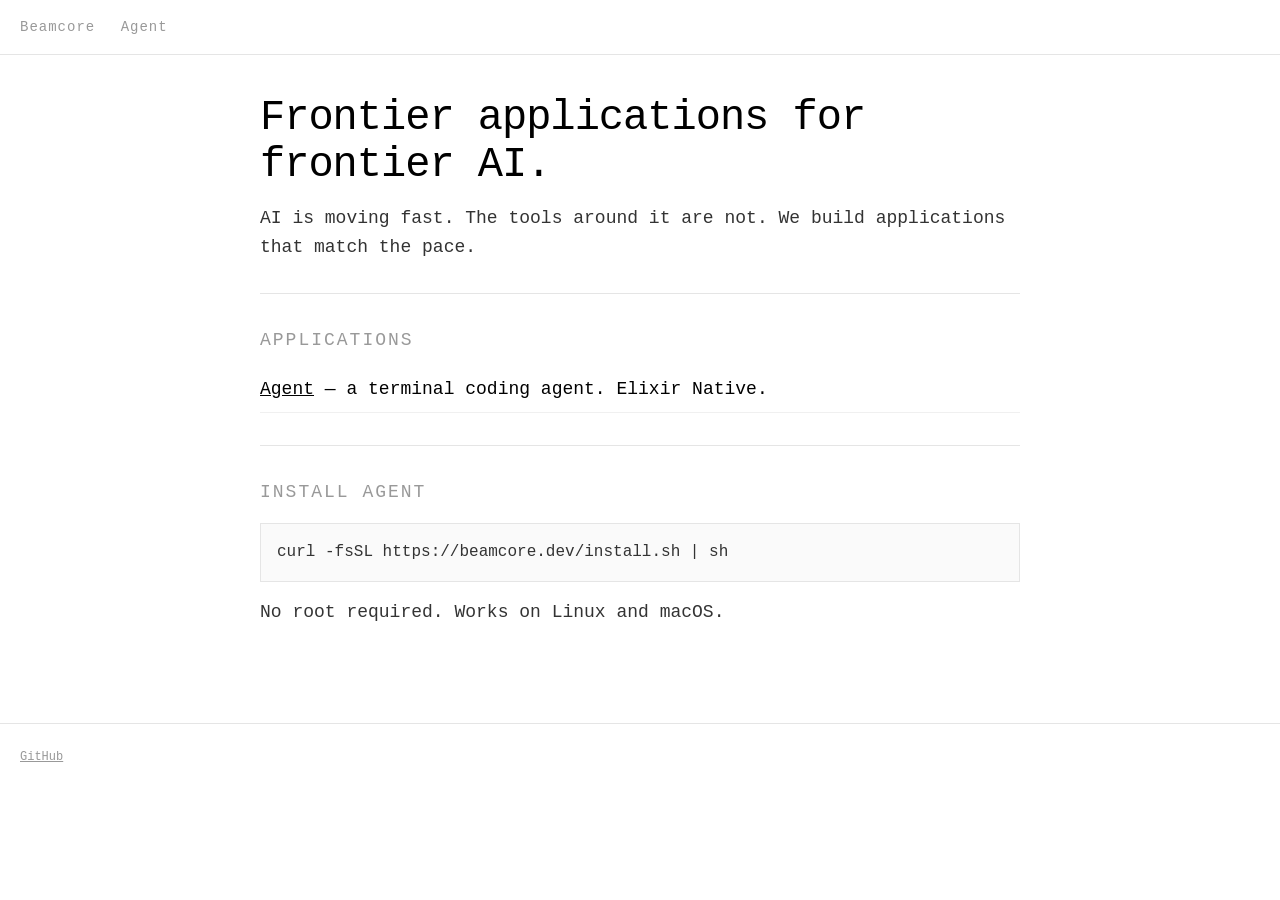
<file: index.html>
<!DOCTYPE html>
<html lang="en">
<head>
  <meta charset="utf-8">
  <meta name="viewport" content="width=device-width, initial-scale=1">
  <meta name="description" content="Beamcore. Frontier applications for frontier AI.">
  <meta name="robots" content="index, follow">
  <link rel="canonical" href="https://beamcore.dev/">
  <link rel="icon" type="image/png" href="./assets/img/favicon.png">
  <link rel="stylesheet" href="./assets/css/style.css">
  <title>Beamcore</title>

  <meta property="og:type" content="website">
  <meta property="og:url" content="https://beamcore.dev/">
  <meta property="og:title" content="Beamcore">
  <meta property="og:description" content="Frontier applications for frontier AI.">
  <meta property="og:image" content="https://beamcore.dev/assets/img/beamcore-logo.png">
</head>
<body>
  <nav>
    <a href="./">Beamcore</a>
    <a href="./agent.html">Agent</a>
  </nav>

  <div class="container">
    <h1>Frontier applications for frontier AI.</h1>

    <p>AI is moving fast. The tools around it are not. We build applications that match the pace.</p>

    <hr>

    <h2>Applications</h2>
    <ul class="list">
      <li><a href="./agent.html">Agent</a> — a terminal coding agent. Elixir Native.</li>
    </ul>

    <hr>

    <h2>Install Agent</h2>
    <div class="code">curl -fsSL https://beamcore.dev/install.sh | sh</div>

    <p>No root required. Works on Linux and macOS.</p>


  </div>

  <footer>
    <a href="https://github.com/beamcore/agent">GitHub</a>
  </footer>
</body>
</html>
</file>
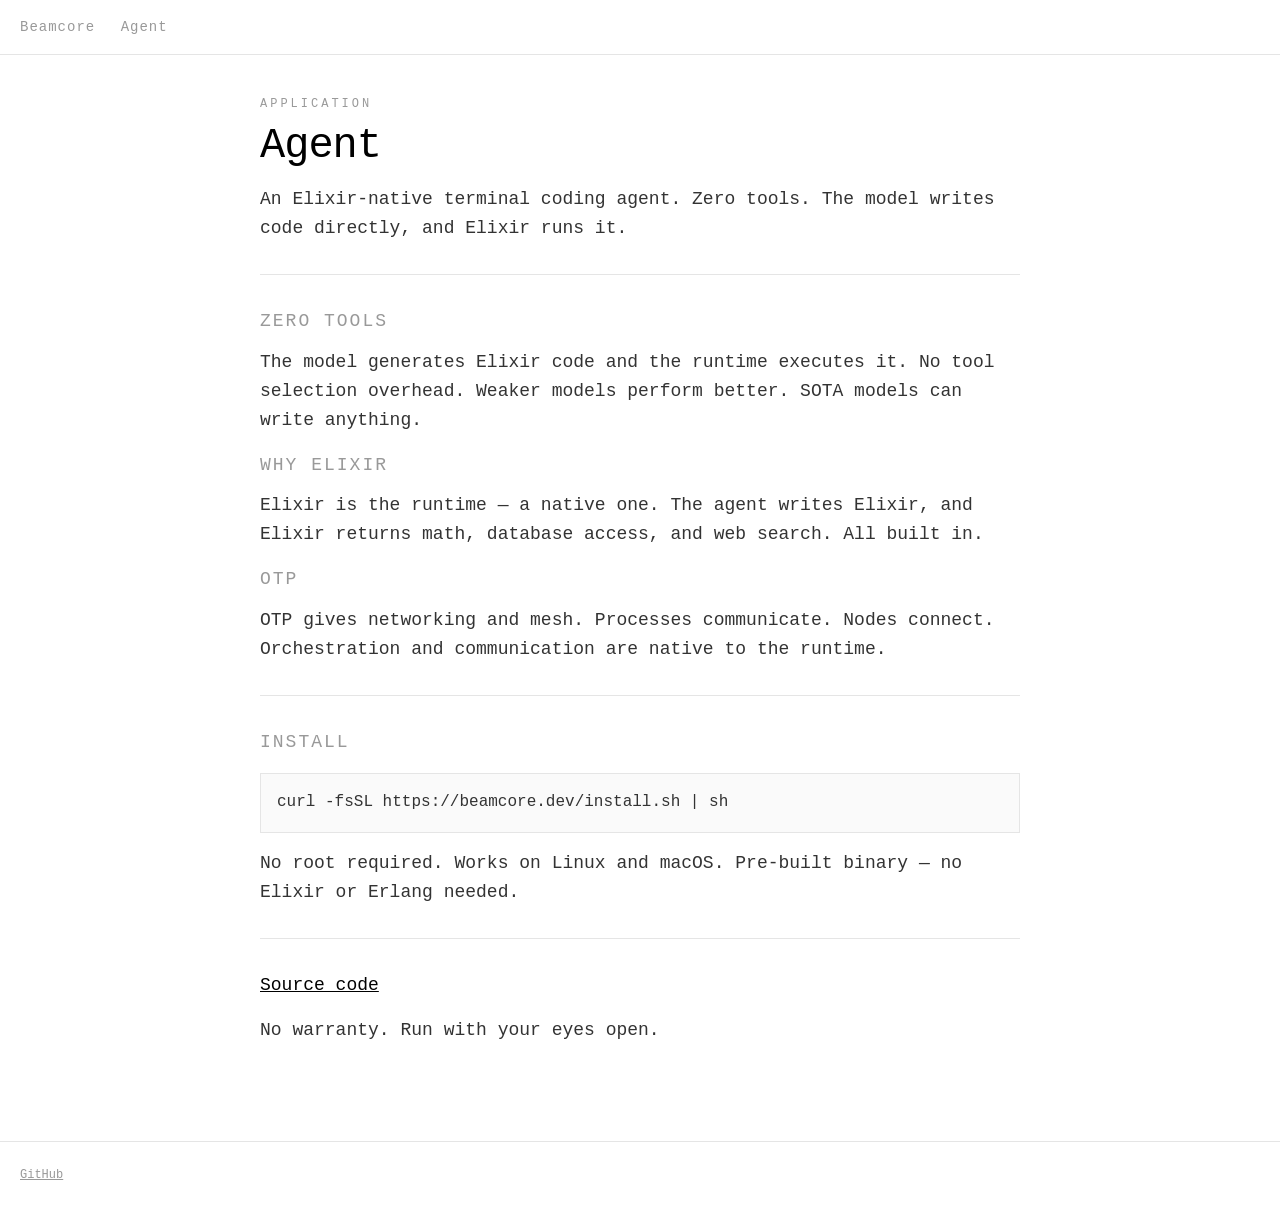
<file: agent.html>
<!DOCTYPE html>
<html lang="en">
<head>
  <meta charset="utf-8">
  <meta name="viewport" content="width=device-width, initial-scale=1">
  <meta name="description" content="Beamcore Agent. Elixir-native terminal coding agent. Zero tools.">
  <meta name="robots" content="index, follow">
  <link rel="canonical" href="https://beamcore.dev/agent.html">
  <link rel="icon" type="image/png" href="./assets/img/favicon.png">
  <link rel="stylesheet" href="./assets/css/style.css">
  <title>Beamcore — Agent</title>

  <meta property="og:type" content="website">
  <meta property="og:url" content="https://beamcore.dev/agent.html">
  <meta property="og:title" content="Beamcore Agent">
  <meta property="og:description" content="Elixir-native terminal coding agent. Zero tools.">
  <meta property="og:image" content="https://beamcore.dev/assets/img/beamcore-logo.png">
</head>
<body>
  <nav>
    <a href="./">Beamcore</a>
    <a href="./agent.html">Agent</a>
  </nav>

  <div class="container">
    <span class="tag">Application</span>
    <h1>Agent</h1>

    <p>An Elixir-native terminal coding agent. Zero tools. The model writes code directly, and Elixir runs it.</p>

    <hr>

    <h2>Zero tools</h2>
    <p>The model generates Elixir code and the runtime executes it. No tool selection overhead. Weaker models perform better. SOTA models can write anything.</p>

    <h2>Why Elixir</h2>
    <p>Elixir is the runtime — a native one. The agent writes Elixir, and Elixir returns math, database access, and web search. All built in.</p>

    <h2>OTP</h2>
    <p>OTP gives networking and mesh. Processes communicate. Nodes connect. Orchestration and communication are native to the runtime.</p>

    <hr>

    <h2>Install</h2>
    <div class="code">curl -fsSL https://beamcore.dev/install.sh | sh</div>
    <p>No root required. Works on Linux and macOS. Pre-built binary — no Elixir or Erlang needed.</p>

    <hr>

    <p><a href="https://github.com/beamcore/agent">Source code</a></p>
    <p>No warranty. Run with your eyes open.</p>
  </div>

  <footer>
    <a href="https://github.com/beamcore/agent">GitHub</a>
  </footer>
</body>
</html>
</file>
<file: assets/css/style.css>
* {
  margin: 0;
  padding: 0;
  box-sizing: border-box;
}

body {
  background: #fff;
  color: #000;
  font-family: "Courier New", Courier, monospace;
  font-size: 18px;
  line-height: 1.6;
}

a {
  color: #000;
}

a:hover {
  text-decoration: none;
}

.container {
  max-width: 800px;
  margin: 0 auto;
  padding: 40px 20px 80px;
}

h1 {
  font-size: 42px;
  line-height: 1.1;
  font-weight: normal;
  margin-bottom: 16px;
  letter-spacing: -1px;
}

h2 {
  font-size: 18px;
  font-weight: normal;
  margin-bottom: 12px;
  text-transform: uppercase;
  letter-spacing: 2px;
  color: #999;
}

p {
  margin-bottom: 16px;
  color: #333;
}

nav {
  padding: 16px 20px;
  font-size: 14px;
  border-bottom: 1px solid #e5e5e5;
  letter-spacing: 1px;
}

nav a {
  margin-right: 16px;
  text-decoration: none;
  color: #999;
}

nav a:hover {
  color: #000;
}

hr {
  border: none;
  border-top: 1px solid #e5e5e5;
  margin: 32px 0;
}

.list {
  list-style: none;
  margin: 12px 0;
}

.list li {
  padding: 8px 0;
  border-bottom: 1px solid #f0f0f0;
  font-size: 18px;
  color: #000;
}

.code {
  background: #fafafa;
  border: 1px solid #e5e5e5;
  padding: 16px;
  font-size: 16px;
  overflow-x: auto;
  margin: 16px 0;
  white-space: pre;
  color: #333;
}

.tag {
  color: #999;
  font-size: 12px;
  text-transform: uppercase;
  letter-spacing: 3px;
  display: block;
  margin-bottom: 8px;
}

.mono {
  font-size: 14px;
  color: #666;
}

footer {
  padding: 24px 20px;
  font-size: 12px;
  color: #ccc;
  border-top: 1px solid #e5e5e5;
}

footer a {
  color: #999;
}
</file>
